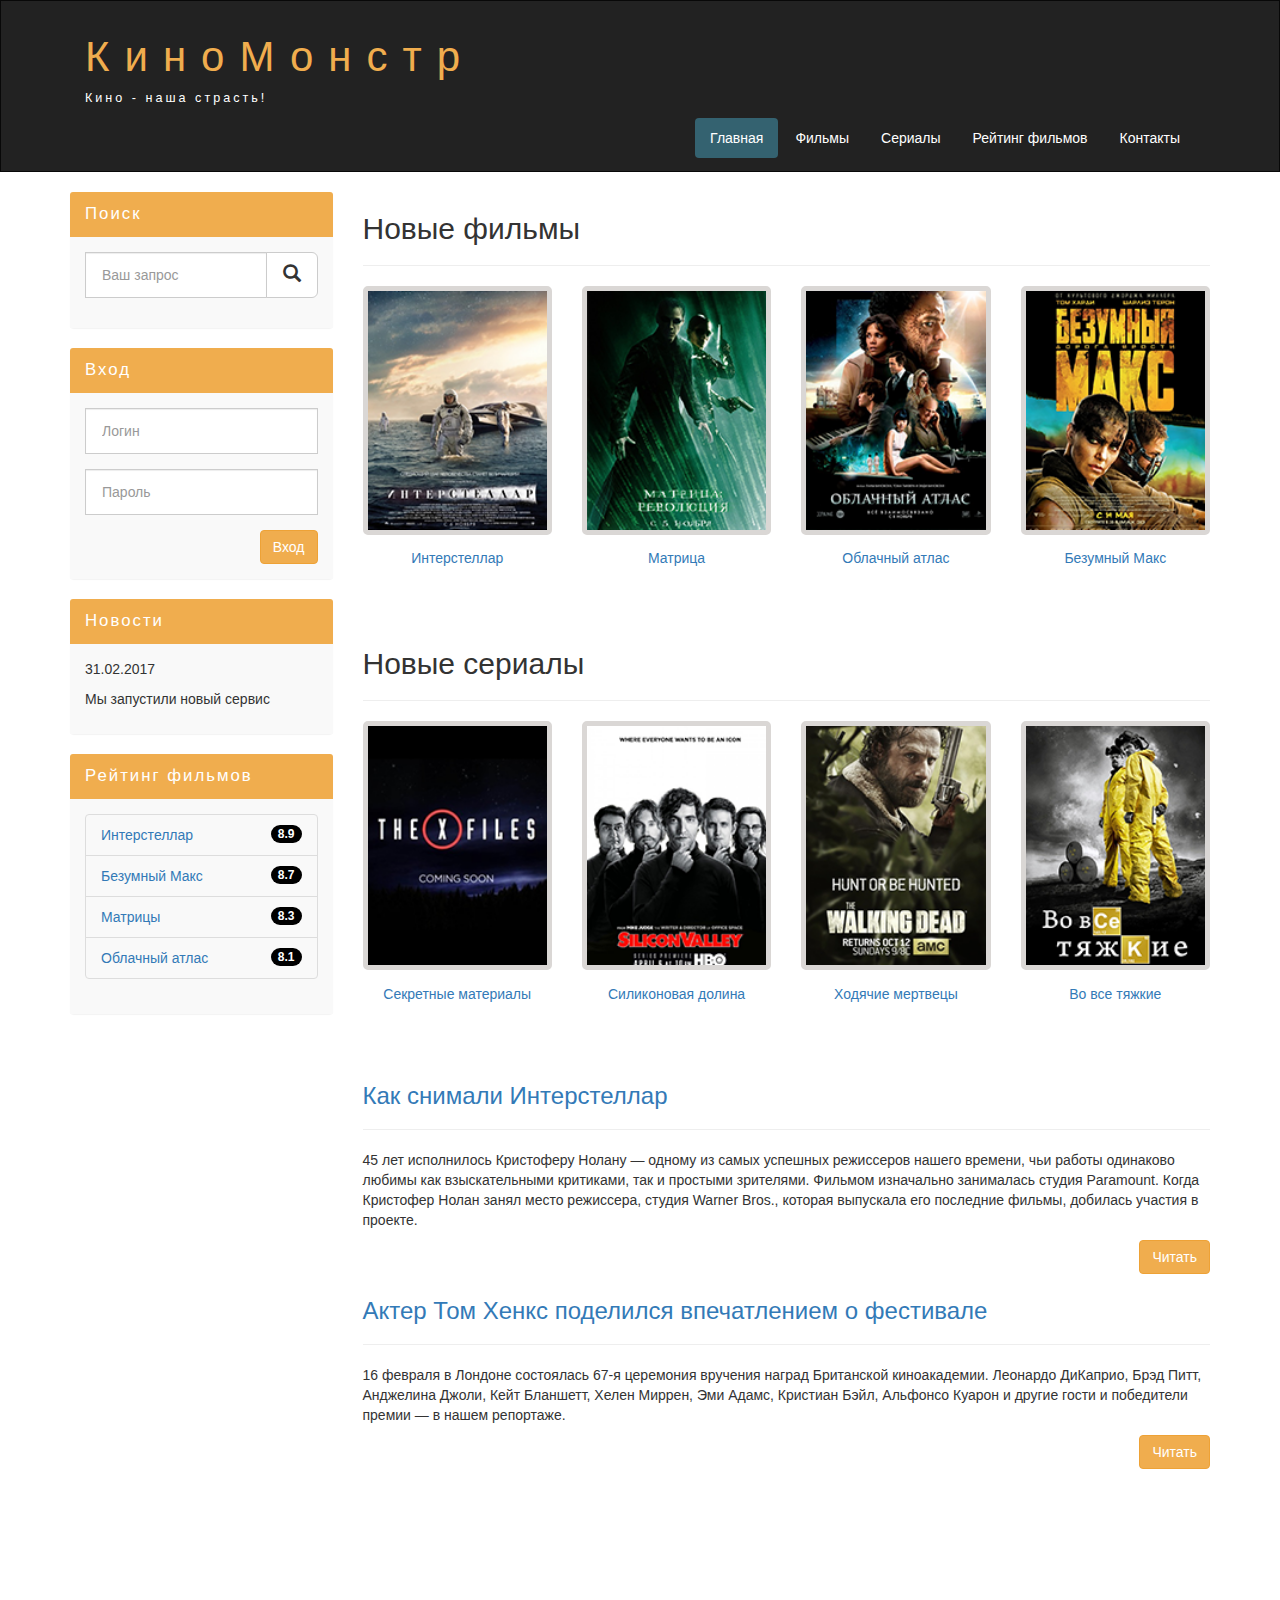
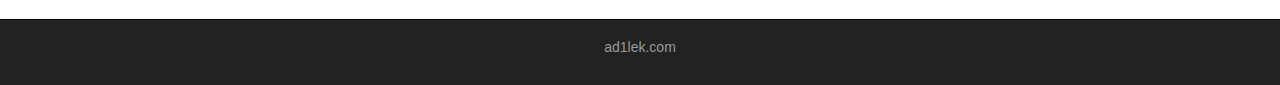
<file: Index.html>
<!DOCTYPE html>
<html lang="ru">
  <head>
    <meta charset="utf-8">
    <meta http-equiv="X-UA-Compatible" content="IE=edge">
    <meta name="viewport" content="width=device-width, initial-scale=1">
    <!-- The above 3 meta tags *must* come first in the head; any other head content must come *after* these tags -->
    <title>КиноМонстр - портал о кино</title>

    <!-- Bootstrap -->
    <link href="assets/css/bootstrap.min.css" rel="stylesheet">
     
    <!-- Main Style -->
    <link href="assets/css/style.css" rel="stylesheet">

    <!-- HTML5 shim and Respond.js for IE8 support of HTML5 elements and media queries -->
    <!-- WARNING: Respond.js doesn't work if you view the page via file:// -->
    <!--[if lt IE 9]>
      <script src="https://oss.maxcdn.com/html5shiv/3.7.3/html5shiv.min.js"></script>
      <script src="https://oss.maxcdn.com/respond/1.4.2/respond.min.js"></script>
    <![endif]-->
  </head>
  <body>
    <div class="container-fluid">
      <div class="row">
        
        <nav role="navigation" class="navbar navbar-inverse">
          <div class="container">

            <div class="navbar-header header">

              <div class="container">

                <div class="row">

                  <div class="col-lg-12">
                    <h1><a href="#">КиноМонстр</a></h1>
                    <p>Кино - наша страсть!</p>
                  </div>

                </div>

              </div>

              <button type="button" data-target="#navbarCollapse" data-toggle="collapse" class="navbar-toggle">
                <span class="sr-only">Toggle navigation</span>
                <span class="icon-bar"></span>
                <span class="icon-bar"></span>
                <span class="icon-bar"></span>
              </button>

            </div>

            <div id="navbarCollapse" class="collapse navbar-collapse navbar-right">
               <ul class="nav nav-pills">
                 <li class="active"> <a href="Index.html">Главная</a> </li>
                 <li> <a href="films.html">Фильмы</a> </li>
                 <li> <a href="#">Сериалы</a> </li>
                 <li> <a href="rating.html">Рейтинг фильмов</a> </li>
                 <li> <a href="contacts.html">Контакты</a> </li>
               </ul>

            </div>

          </div>
          
        </nav>

      </div>
    </div>


    <div class="wrapper">
      <div class="container">
        <div class="row">
          
          <div class="col-lg-9 col-lg-push-3">
            <form role="search" class="visible-xs">
               <div class="form-group">
                  <div class="input-group">
                     <input type="search" class="form-control input-lg" placeholder="Ваш запрос">
                    <div class="input-group-btn">
                      <button class="btn btn-default btn-lg" type="submit"><i class="glyphicon glyphicon-search"></i></button>
                    </div>
                        
                   </div>
                </div>
            </form>

            <h2>Новые фильмы</h2>
            <hr>
            <div class="row">

              <div class="films_block col-lg-3 col-md-3 col-sm-3 col-xs-6">
                <img src="assets/img/inter.png" alt="Интерстеллар">
                <div class="film_label"><a href="show.html">Интерстеллар</a></div>
              </div>

              <div class="films_block col-lg-3 col-md-3 col-sm-3 col-xs-6">
                <img src="assets/img/matrix.png" alt="Матрица">
                <div class="film_label"><a href="#">Матрица</a></div>
              </div>

              <div class="films_block col-lg-3 col-md-3 col-sm-3 col-xs-6">
                <img src="assets/img/cloud.png" alt="Облачный атлас">
                <div class="film_label"><a href="#">Облачный атлас</a></div>
              </div>

              <div class="films_block col-lg-3 col-md-3 col-sm-3 col-xs-6">
                <img src="assets/img/max.png" alt="Безумный Макс">
                <div class="film_label"><a href="#">Безумный Макс</a></div>
              </div>

            </div>

            <div class="margin-8"></div>

            <h2>Новые сериалы</h2>
            <hr>
            <div class="row">

              <div class="films_block col-lg-3 col-md-3 col-sm-3 col-xs-6">
                <img src="assets/img/xfiles.png" alt="Секретные материалы">
                <div class="film_label"><a href="#">Секретные материалы</a></div>
              </div>

              <div class="films_block col-lg-3 col-md-3 col-sm-3 col-xs-6">
                <img src="assets/img/silicon.png" alt="Силиконовая долина">
                <div class="film_label"><a href="#">Силиконовая долина</a></div>
              </div>

              <div class="films_block col-lg-3 col-md-3 col-sm-3 col-xs-6">
                <img src="assets/img/dead.png" alt="Ходячие мертвецы">
                <div class="film_label"><a href="#">Ходячие мертвецы</a></div>
              </div>

              <div class="films_block col-lg-3 col-md-3 col-sm-3 col-xs-6">
                <img src="assets/img/breakingbad.png" alt="Во все тяжкие">
                <div class="film_label"><a href="#">Во все тяжкие</a></div>
              </div>

            </div>

            <div class="margin-8"></div>

            <h3><a href="#">Как снимали Интерстеллар</a></h3>
            <hr>
            <p>45 лет исполнилось Кристоферу Нолану — одному из самых успешных режиссеров нашего времени, чьи работы одинаково любимы как взыскательными критиками, так и простыми зрителями. Фильмом изначально занималась студия Paramount. Когда Кристофер Нолан занял место режиссера, студия Warner Bros., которая выпускала его последние фильмы, добилась участия в проекте.</p>

            <a href="#" class="btn btn-warning pull-right">Читать</a>

            <div class="margin-8"></div>

            <h3><a href="#">Актер Том Хенкс поделился впечатлением о фестивале</a></h3>
            <hr>
            <p>16 февраля в Лондоне состоялась 67-я церемония вручения наград Британской киноакадемии. Леонардо ДиКаприо, Брэд Питт, Анджелина Джоли, Кейт Бланшетт, Хелен Миррен, Эми Адамс, Кристиан Бэйл, Альфонсо Куарон и другие гости и победители премии — в нашем репортаже.</p>

            <a href="#" class="btn btn-warning pull-right">Читать</a>

            <div class="margin-8 clear"></div>

          </div>

          <div class="col-lg-3 col-lg-pull-9">
              
              <div class="panel panel-info hidden-xs">
                <div class="panel-heading"><div class="sidebar-header">Поиск</div></div>

                <div class="panel-body">
                  <form role="search">
                    <div class="form-group">
                      <div class="input-group">
                        <input type="search" class="form-control input-lg" placeholder="Ваш запрос">
                        <div class="input-group-btn">
                          <button class="btn btn-default btn-lg" type="submit"><i class="glyphicon glyphicon-search"></i></button>
                        </div>
                        
                      </div>
                    </div>
                  </form>
                </div>
              </div>

              <div class="panel panel-info">
                <div class="panel-heading"><div class="sidebar-header">Вход</div></div>

                <div class="panel-body">
                  <form role="form">

                    <div class="form-group">
                      <input type="text" class="form-control input-lg" placeholder="Логин">
                    </div>

                    <div class="form-group">
                      <input type="password" class="form-control input-lg" placeholder="Пароль">
                    </div>
                  </form>

                  <button type="submit" class="btn btn-warning pull-right">Вход</button>

                </div>
              </div>

              <div class="panel panel-info">
                <div class="panel-heading"><div class="sidebar-header">Новости</div></div>

                <div class="panel-body">
                  <p>31.02.2017</p>
                  <p>Мы запустили новый сервис</p>
                </div>

              </div>

              <div class="panel panel-info">
                <div class="panel-heading"><div class="sidebar-header">Рейтинг фильмов</div></div>

                <div class="panel-body">
                  
                  <ul class="list-group">
                    <li class="list-group-item list-group-item-warning"><span class="badge">8.9</span><a href="show.html">Интерстеллар</a></li>
                    <li class="list-group-item list-group-item-warning"><span class="badge">8.7</span><a href="#">Безумный Макс</a></li>
                    <li class="list-group-item list-group-item-warning"><span class="badge">8.3</span><a href="#">Матрицы</a></li>
                    <li class="list-group-item list-group-item-warning"><span class="badge">8.1</span><a href="#">Облачный атлас</a></li>
                  </ul>

                </div>
              </div>

          </div>

        </div>
      </div>

      <div class="clear"></div>

    </div>

    <footer>

      <div class="container">
        <p class="text-center"><a href="#">ad1lek.com</a></p>
      </div>

    </footer>
    
    <!-- jQuery (necessary for Bootstrap's JavaScript plugins) -->
    <script src="https://ajax.googleapis.com/ajax/libs/jquery/1.12.4/jquery.min.js"></script>
    <!-- Include all compiled plugins (below), or include individual files as needed -->
    <script src="assets/js/bootstrap.min.js"></script>
  </body>
</html>
</file>
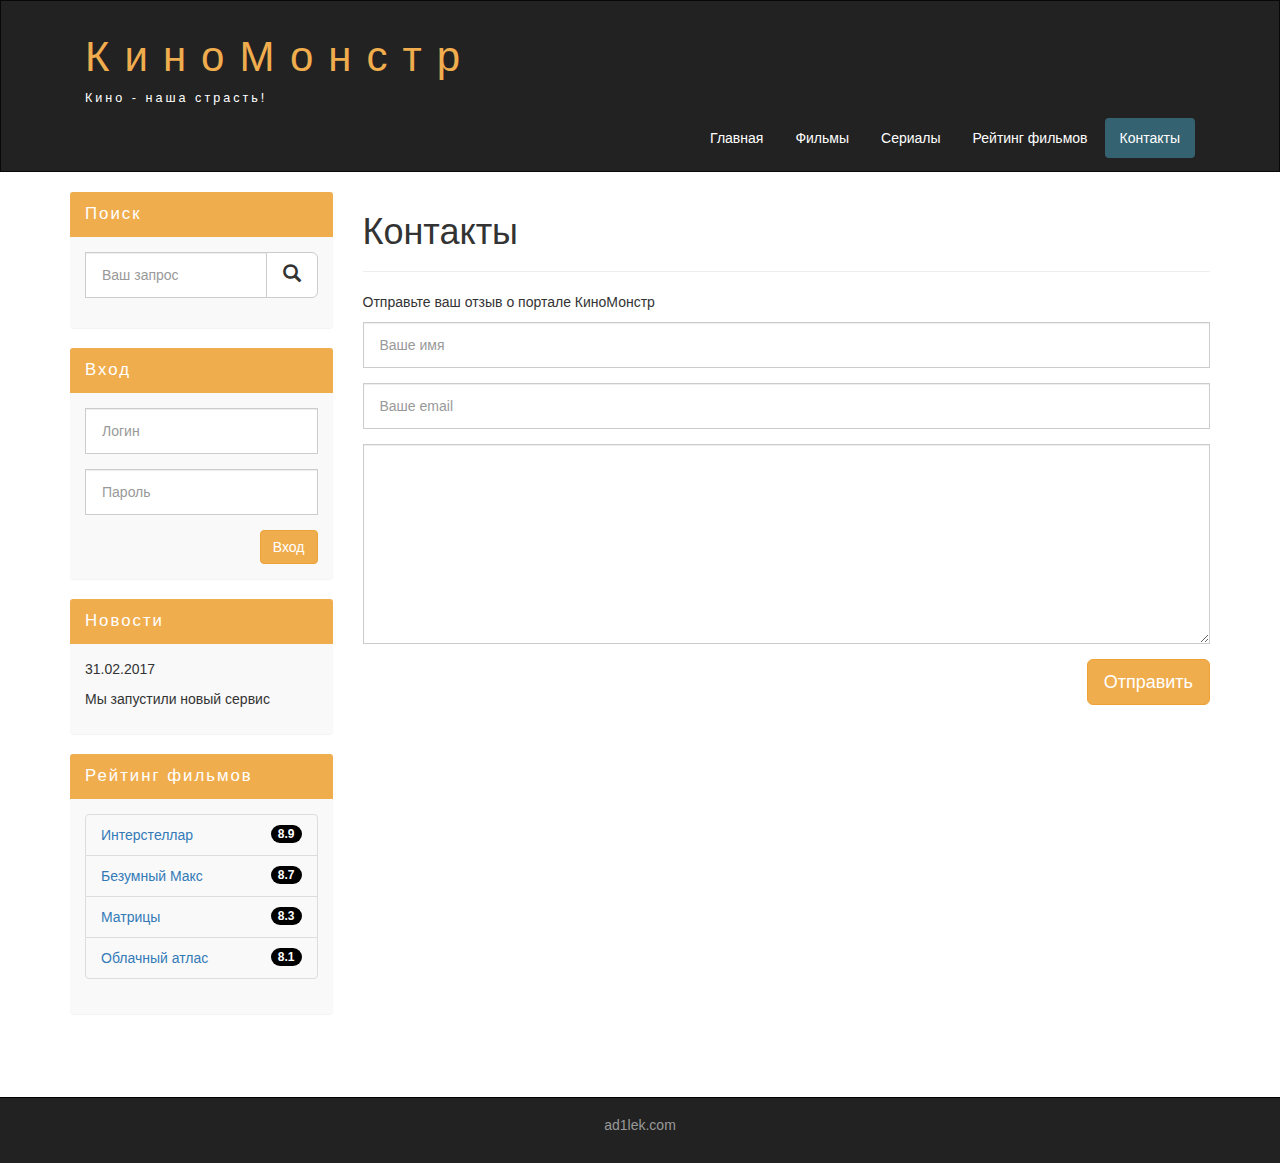
<file: contacts.html>
<!DOCTYPE html>
<html lang="ru">
  <head>
    <meta charset="utf-8">
    <meta http-equiv="X-UA-Compatible" content="IE=edge">
    <meta name="viewport" content="width=device-width, initial-scale=1">
    <!-- The above 3 meta tags *must* come first in the head; any other head content must come *after* these tags -->
    <title>Контакты</title>

    <!-- Bootstrap -->
    <link href="assets/css/bootstrap.min.css" rel="stylesheet">
     
    <!-- Main Style -->
    <link href="assets/css/style.css" rel="stylesheet">

    <!-- HTML5 shim and Respond.js for IE8 support of HTML5 elements and media queries -->
    <!-- WARNING: Respond.js doesn't work if you view the page via file:// -->
    <!--[if lt IE 9]>
      <script src="https://oss.maxcdn.com/html5shiv/3.7.3/html5shiv.min.js"></script>
      <script src="https://oss.maxcdn.com/respond/1.4.2/respond.min.js"></script>
    <![endif]-->
  </head>
  <body>
    <div class="container-fluid">
      <div class="row">
        
        <nav role="navigation" class="navbar navbar-inverse">
          <div class="container">

            <div class="navbar-header header">

              <div class="container">

                <div class="row">

                  <div class="col-lg-12">
                    <h1><a href="#">КиноМонстр</a></h1>
                    <p>Кино - наша страсть!</p>
                  </div>

                </div>

              </div>

              <button type="button" data-target="#navbarCollapse" data-toggle="collapse" class="navbar-toggle">
                <span class="sr-only">Toggle navigation</span>
                <span class="icon-bar"></span>
                <span class="icon-bar"></span>
                <span class="icon-bar"></span>
              </button>

            </div>

            <div id="navbarCollapse" class="collapse navbar-collapse navbar-right">
               <ul class="nav nav-pills">
                 <li> <a href="Index.html">Главная</a> </li>
                 <li> <a href="films.html">Фильмы</a> </li>
                 <li> <a href="#">Сериалы</a> </li>
                 <li> <a href="rating.html">Рейтинг фильмов</a> </li>
                 <li class="active"> <a href="contacts.html">Контакты</a> </li>
               </ul>

            </div>

          </div>
          
        </nav>

      </div>
    </div>


    <div class="wrapper">
      <div class="container">
        <div class="row">
          
          <div class="col-lg-9 col-lg-push-3">
            <form role="search" class="visible-xs">
               <div class="form-group">
                  <div class="input-group">
                     <input type="search" class="form-control input-lg" placeholder="Ваш запрос">
                    <div class="input-group-btn">
                      <button class="btn btn-default btn-lg" type="submit"><i class="glyphicon glyphicon-search"></i></button>
                    </div>
                        
                   </div>
                </div>
            </form>

            <h1>Контакты</h1>   
            <hr>
            <p>Отправьте ваш отзыв о портале КиноМонстр</p>

            <div class="form-group">
              <input type="text" placeholder="Ваше имя" class="form-control input-lg">
            </div>

            <div class="form-group">
              <input type="email" placeholder="Ваше email" class="form-control input-lg">
            </div>

            <div class="form-group">
              <textarea class="form-control"></textarea>
            </div>

            <button class="btn btn-lg btn-warning pull-right">Отправить</button>
            
           </div>

          <div class="col-lg-3 col-lg-pull-9">
              
              <div class="panel panel-info hidden-xs">
                <div class="panel-heading"><div class="sidebar-header">Поиск</div></div>

                <div class="panel-body">
                  <form role="search">
                    <div class="form-group">
                      <div class="input-group">
                        <input type="search" class="form-control input-lg" placeholder="Ваш запрос">
                        <div class="input-group-btn">
                          <button class="btn btn-default btn-lg" type="submit"><i class="glyphicon glyphicon-search"></i></button>
                        </div>
                       </div>
                    </div>
                  </form>
                </div>
              </div>

              <div class="panel panel-info">
                <div class="panel-heading"><div class="sidebar-header">Вход</div></div>

                <div class="panel-body">
                  <form role="form">

                    <div class="form-group">
                      <input type="text" class="form-control input-lg" placeholder="Логин">
                    </div>

                    <div class="form-group">
                      <input type="password" class="form-control input-lg" placeholder="Пароль">
                    </div>
                  </form>

                  <button type="submit" class="btn btn-warning pull-right">Вход</button>

                </div>
              </div>

              <div class="panel panel-info">
                <div class="panel-heading"><div class="sidebar-header">Новости</div></div>

                <div class="panel-body">
                  <p>31.02.2017</p>
                  <p>Мы запустили новый сервис</p>
                </div>

              </div>

              <div class="panel panel-info">
                <div class="panel-heading"><div class="sidebar-header">Рейтинг фильмов</div></div>

                <div class="panel-body">
                  
                  <ul class="list-group">
                    <li class="list-group-item list-group-item-warning"><span class="badge">8.9</span><a href="show.html">Интерстеллар</a></li>
                    <li class="list-group-item list-group-item-warning"><span class="badge">8.7</span><a href="#">Безумный Макс</a></li>
                    <li class="list-group-item list-group-item-warning"><span class="badge">8.3</span><a href="#">Матрицы</a></li>
                    <li class="list-group-item list-group-item-warning"><span class="badge">8.1</span><a href="#">Облачный атлас</a></li>
                  </ul>

                </div>
              </div>

          </div>

        </div>
      </div>

      <div class="clear"></div>

    </div>

    <footer>

      <div class="container">
        <p class="text-center"><a href="#">ad1lek.com</a></p>
      </div>

    </footer>
    
    <!-- jQuery (necessary for Bootstrap's JavaScript plugins) -->
    <script src="https://ajax.googleapis.com/ajax/libs/jquery/1.12.4/jquery.min.js"></script>
    <!-- Include all compiled plugins (below), or include individual files as needed -->
    <script src="assets/js/bootstrap.min.js"></script>
  </body>
</html>
</file>
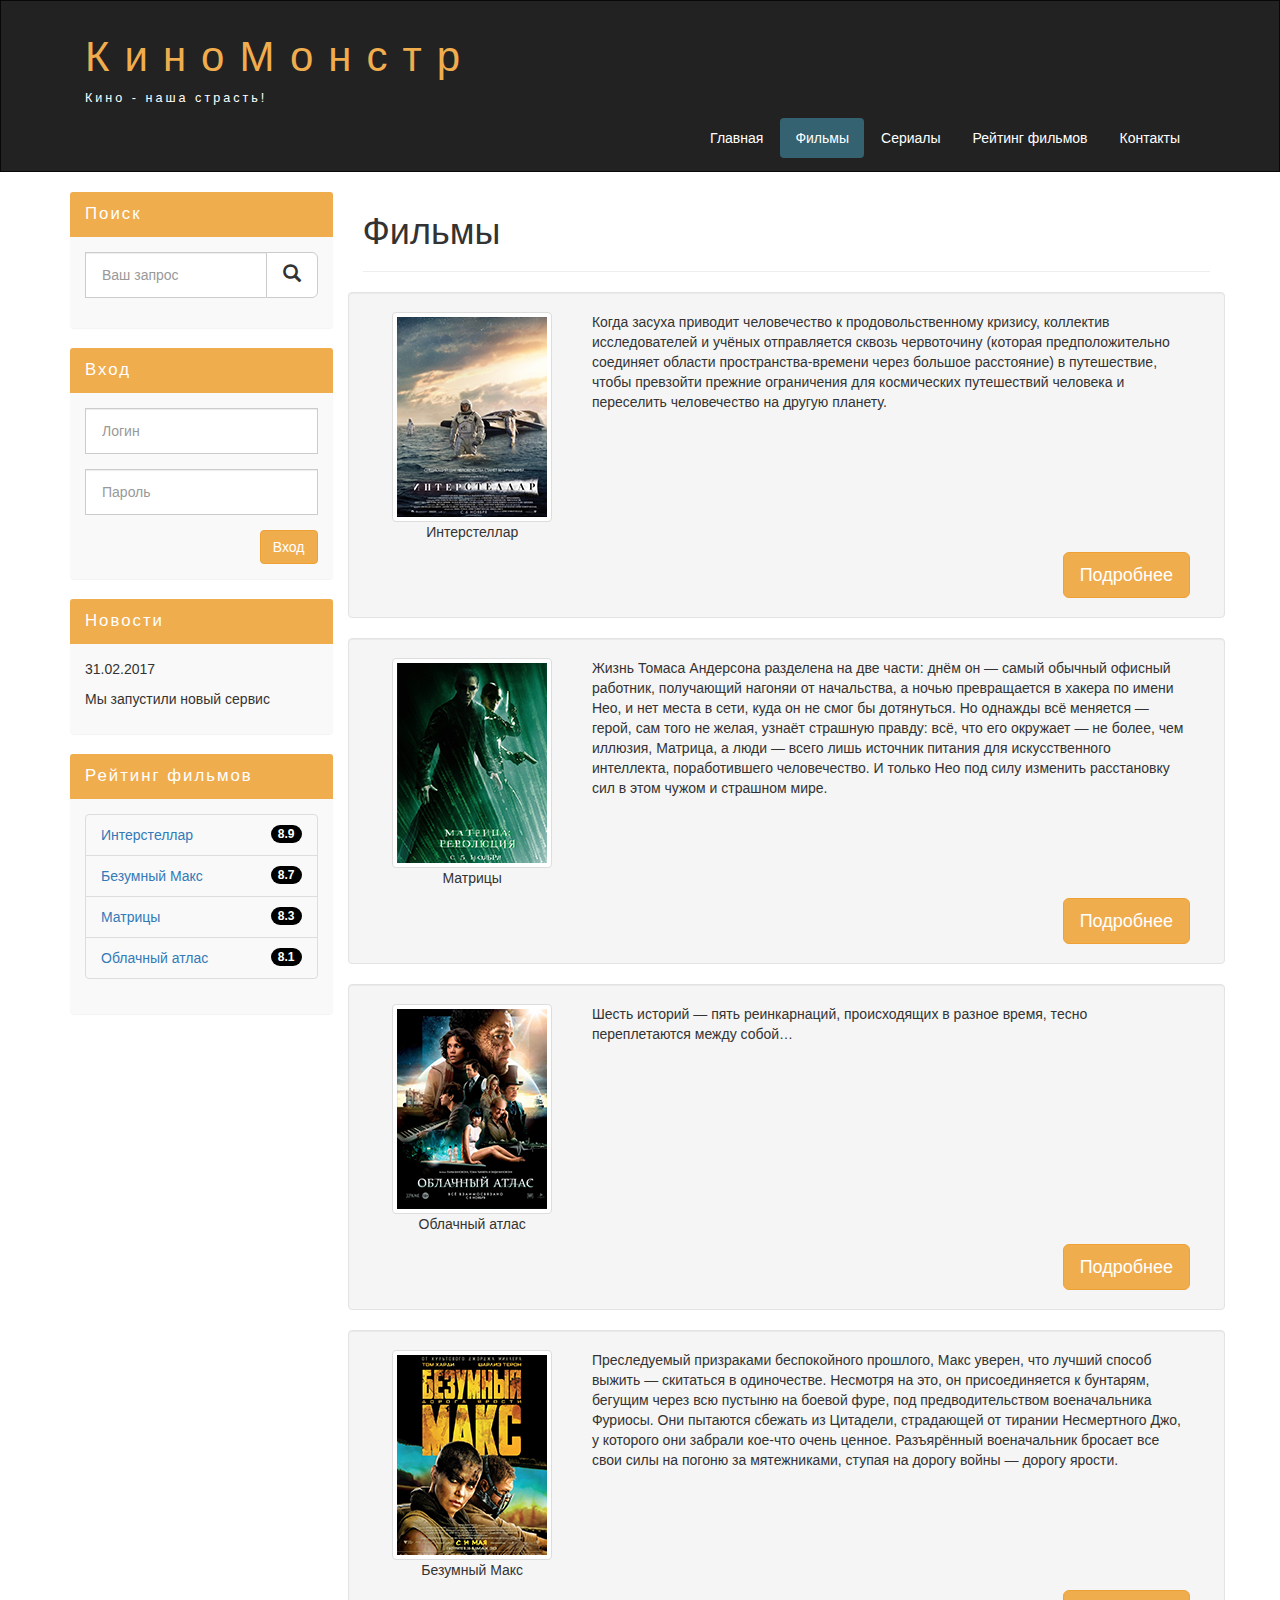
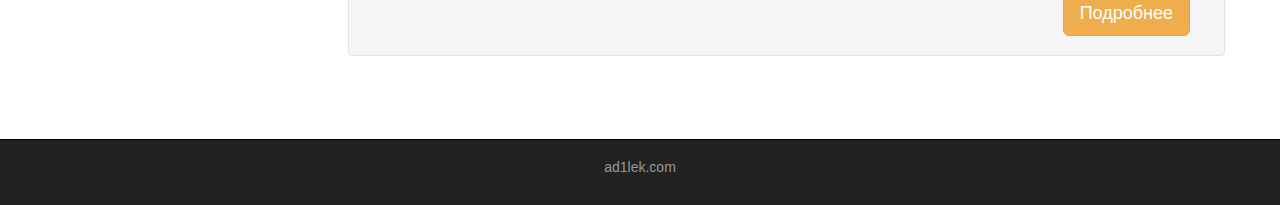
<file: films.html>
<!DOCTYPE html>
<html lang="ru">
  <head>
    <meta charset="utf-8">
    <meta http-equiv="X-UA-Compatible" content="IE=edge">
    <meta name="viewport" content="width=device-width, initial-scale=1">
    <!-- The above 3 meta tags *must* come first in the head; any other head content must come *after* these tags -->
    <title>Фильмы</title>

    <!-- Bootstrap -->
    <link href="assets/css/bootstrap.min.css" rel="stylesheet">
     
    <!-- Main Style -->
    <link href="assets/css/style.css" rel="stylesheet">

    <!-- HTML5 shim and Respond.js for IE8 support of HTML5 elements and media queries -->
    <!-- WARNING: Respond.js doesn't work if you view the page via file:// -->
    <!--[if lt IE 9]>
      <script src="https://oss.maxcdn.com/html5shiv/3.7.3/html5shiv.min.js"></script>
      <script src="https://oss.maxcdn.com/respond/1.4.2/respond.min.js"></script>
    <![endif]-->
  </head>
  <body>
    <div class="container-fluid">
      <div class="row">
        
        <nav role="navigation" class="navbar navbar-inverse">
          <div class="container">

            <div class="navbar-header header">

              <div class="container">

                <div class="row">

                  <div class="col-lg-12">
                    <h1><a href="#">КиноМонстр</a></h1>
                    <p>Кино - наша страсть!</p>
                  </div>

                </div>

              </div>

              <button type="button" data-target="#navbarCollapse" data-toggle="collapse" class="navbar-toggle">
                <span class="sr-only">Toggle navigation</span>
                <span class="icon-bar"></span>
                <span class="icon-bar"></span>
                <span class="icon-bar"></span>
              </button>

            </div>

            <div id="navbarCollapse" class="collapse navbar-collapse navbar-right">
               <ul class="nav nav-pills">
                 <li> <a href="Index.html">Главная</a> </li>
                 <li class="active"> <a href="films.html">Фильмы</a> </li>
                 <li> <a href="#">Сериалы</a> </li>
                 <li> <a href="rating.html">Рейтинг фильмов</a> </li>
                 <li> <a href="contacts.html">Контакты</a> </li>
               </ul>

            </div>

          </div>
          
        </nav>

      </div>
    </div>


    <div class="wrapper">
      <div class="container">
        <div class="row">
          
          <div class="col-lg-9 col-lg-push-3">
            <form role="search" class="visible-xs">
               <div class="form-group">
                  <div class="input-group">
                     <input type="search" class="form-control input-lg" placeholder="Ваш запрос">
                    <div class="input-group-btn">
                      <button class="btn btn-default btn-lg" type="submit"><i class="glyphicon glyphicon-search"></i></button>
                    </div>
                        
                   </div>
                </div>
            </form>

            <h1>Фильмы</h1>
            <hr>
            
            <div class="row">
              <div class="well clearfix">

                <div class="col-lg-3 col-md-2 text-center">
                  <img class="img-thumbnail"src="assets/img/inter.png " alt="Интерстеллар">
                  <p>Интерстеллар</p>
                </div>

                <div class="col-lg-9 col-md-10">
                  <p>Когда засуха приводит человечество к продовольственному кризису, коллектив исследователей и учёных отправляется сквозь червоточину (которая предположительно соединяет области пространства-времени через большое расстояние) в путешествие, чтобы превзойти прежние ограничения для космических путешествий человека и переселить человечество на другую планету.</p>
                </div>

                <div class="col-lg-12">
                  <a href="show.html" class="btn btn-warning btn-lg pull-right">Подробнее</a>
                </div>

              </div>
            </div>

            <div class="row">
              <div class="well clearfix">

                <div class="col-lg-3 col-md-2 text-center">
                  <img class="img-thumbnail"src="assets/img/matrix.png " alt="Матрица">
                  <p>Матрицы</p>
                </div>

                <div class="col-lg-9 col-md-10">
                  <p>Жизнь Томаса Андерсона разделена на две части: днём он — самый обычный офисный работник, получающий нагоняи от начальства, а ночью превращается в хакера по имени Нео, и нет места в сети, куда он не смог бы дотянуться. Но однажды всё меняется — герой, сам того не желая, узнаёт страшную правду: всё, что его окружает — не более, чем иллюзия, Матрица, а люди — всего лишь источник питания для искусственного интеллекта, поработившего человечество. И только Нео под силу изменить расстановку сил в этом чужом и страшном мире.</p>
                </div>

                <div class="col-lg-12">
                  <a href="#" class="btn btn-warning btn-lg pull-right">Подробнее</a>
                </div>

              </div>
            </div>

            <div class="row">
              <div class="well clearfix">

                <div class="col-lg-3 col-md-2 text-center">
                  <img class="img-thumbnail"src="assets/img/cloud.png " alt="Облачный атлас">
                  <p>Облачный атлас</p>
                </div>

                <div class="col-lg-9 col-md-10">
                  <p>Шесть историй — пять реинкарнаций, происходящих в разное время, тесно переплетаются между собой…</p>
                </div>

                <div class="col-lg-12">
                  <a href="#" class="btn btn-warning btn-lg pull-right">Подробнее</a>
                </div>

              </div>
            </div>

            <div class="row">
              <div class="well clearfix">

                <div class="col-lg-3 col-md-2 text-center">
                  <img class="img-thumbnail"src="assets/img/max.png " alt="Безумный Макс">
                  <p>Безумный Макс</p>
                </div>

                <div class="col-lg-9 col-md-10">
                  <p>Преследуемый призраками беспокойного прошлого, Макс уверен, что лучший способ выжить — скитаться в одиночестве. Несмотря на это, он присоединяется к бунтарям, бегущим через всю пустыню на боевой фуре, под предводительством военачальника Фуриосы. Они пытаются сбежать из Цитадели, страдающей от тирании Несмертного Джо, у которого они забрали кое-что очень ценное. Разъярённый военачальник бросает все свои силы на погоню за мятежниками, ступая на дорогу войны — дорогу ярости.</p>
                </div>

                <div class="col-lg-12">
                  <a href="#" class="btn btn-warning btn-lg pull-right">Подробнее</a>
                </div>

              </div>
            </div>

          </div>

          <div class="col-lg-3 col-lg-pull-9">
              
              <div class="panel panel-info hidden-xs">
                <div class="panel-heading"><div class="sidebar-header">Поиск</div></div>

                <div class="panel-body">
                  <form role="search">
                    <div class="form-group">
                      <div class="input-group">
                        <input type="search" class="form-control input-lg" placeholder="Ваш запрос">
                        <div class="input-group-btn">
                          <button class="btn btn-default btn-lg" type="submit"><i class="glyphicon glyphicon-search"></i></button>
                        </div>
                        
                      </div>
                    </div>
                  </form>
                </div>
              </div>

              <div class="panel panel-info">
                <div class="panel-heading"><div class="sidebar-header">Вход</div></div>

                <div class="panel-body">
                  <form role="form">

                    <div class="form-group">
                      <input type="text" class="form-control input-lg" placeholder="Логин">
                    </div>

                    <div class="form-group">
                      <input type="password" class="form-control input-lg" placeholder="Пароль">
                    </div>
                  </form>

                  <button type="submit" class="btn btn-warning pull-right">Вход</button>

                </div>
              </div>

              <div class="panel panel-info">
                <div class="panel-heading"><div class="sidebar-header">Новости</div></div>

                <div class="panel-body">
                  <p>31.02.2017</p>
                  <p>Мы запустили новый сервис</p>
                </div>

              </div>

              <div class="panel panel-info">
                <div class="panel-heading"><div class="sidebar-header">Рейтинг фильмов</div></div>

                <div class="panel-body">
                  
                  <ul class="list-group">
                    <li class="list-group-item list-group-item-warning"><span class="badge">8.9</span><a href="show.html">Интерстеллар</a></li>
                    <li class="list-group-item list-group-item-warning"><span class="badge">8.7</span><a href="#">Безумный Макс</a></li>
                    <li class="list-group-item list-group-item-warning"><span class="badge">8.3</span><a href="#">Матрицы</a></li>
                    <li class="list-group-item list-group-item-warning"><span class="badge">8.1</span><a href="#">Облачный атлас</a></li>
                  </ul>

                </div>
              </div>

          </div>

        </div>
      </div>

      <div class="clear"></div>

    </div>

    <footer>

      <div class="container">
        <p class="text-center"><a href="#">ad1lek.com</a></p>
      </div>

    </footer>
    
    <!-- jQuery (necessary for Bootstrap's JavaScript plugins) -->
    <script src="https://ajax.googleapis.com/ajax/libs/jquery/1.12.4/jquery.min.js"></script>
    <!-- Include all compiled plugins (below), or include individual files as needed -->
    <script src="assets/js/bootstrap.min.js"></script>
  </body>
</html>
</file>
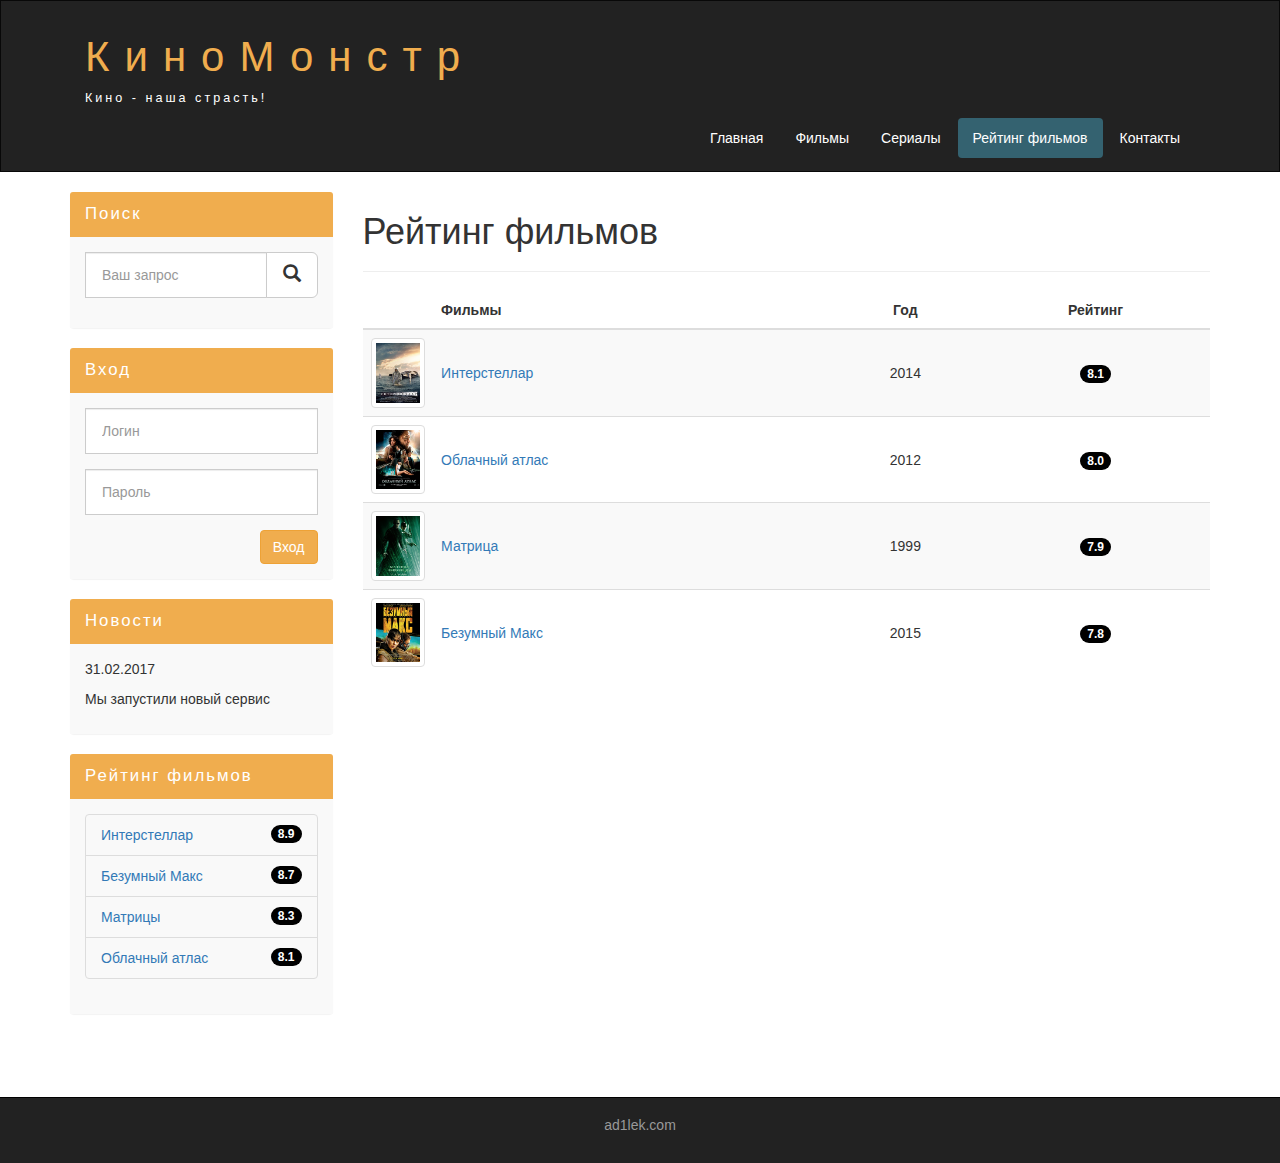
<file: rating.html>
<!DOCTYPE html>
<html lang="ru">
  <head>
    <meta charset="utf-8">
    <meta http-equiv="X-UA-Compatible" content="IE=edge">
    <meta name="viewport" content="width=device-width, initial-scale=1">
    <!-- The above 3 meta tags *must* come first in the head; any other head content must come *after* these tags -->
    <title>Рейтинг фильмов</title>

    <!-- Bootstrap -->
    <link href="assets/css/bootstrap.min.css" rel="stylesheet">
     
    <!-- Main Style -->
    <link href="assets/css/style.css" rel="stylesheet">

    <!-- HTML5 shim and Respond.js for IE8 support of HTML5 elements and media queries -->
    <!-- WARNING: Respond.js doesn't work if you view the page via file:// -->
    <!--[if lt IE 9]>
      <script src="https://oss.maxcdn.com/html5shiv/3.7.3/html5shiv.min.js"></script>
      <script src="https://oss.maxcdn.com/respond/1.4.2/respond.min.js"></script>
    <![endif]-->
  </head>
  <body>
    <div class="container-fluid">
      <div class="row">
        
        <nav role="navigation" class="navbar navbar-inverse">
          <div class="container">

            <div class="navbar-header header">

              <div class="container">

                <div class="row">

                  <div class="col-lg-12">
                    <h1><a href="#">КиноМонстр</a></h1>
                    <p>Кино - наша страсть!</p>
                  </div>

                </div>

              </div>

              <button type="button" data-target="#navbarCollapse" data-toggle="collapse" class="navbar-toggle">
                <span class="sr-only">Toggle navigation</span>
                <span class="icon-bar"></span>
                <span class="icon-bar"></span>
                <span class="icon-bar"></span>
              </button>

            </div>

            <div id="navbarCollapse" class="collapse navbar-collapse navbar-right">
               <ul class="nav nav-pills">
                 <li> <a href="Index.html">Главная</a> </li>
                 <li> <a href="films.html">Фильмы</a> </li>
                 <li> <a href="#">Сериалы</a> </li>
                 <li class="active"> <a href="rating.html">Рейтинг фильмов</a> </li>
                 <li> <a href="contacts.html">Контакты</a> </li>
               </ul>

            </div>

          </div>
          
        </nav>

      </div>
    </div>


    <div class="wrapper">
      <div class="container">
        <div class="row">
          
          <div class="col-lg-9 col-lg-push-3">
            <form role="search" class="visible-xs">
               <div class="form-group">
                  <div class="input-group">
                     <input type="search" class="form-control input-lg" placeholder="Ваш запрос">
                    <div class="input-group-btn">
                      <button class="btn btn-default btn-lg" type="submit"><i class="glyphicon glyphicon-search"></i></button>
                    </div>
                        
                   </div>
                </div>
            </form>

            <h1>Рейтинг фильмов</h1>
            <hr>
            
            <table class="table table-striped">

              <thead>
                <tr>
                  <th></th>
                  <th>Фильмы</th>
                  <th class="text-center">Год</th>
                  <th class="text-center">Рейтинг</th>
                </tr>
              </thead>

              <tbody>

                <tr>
                  <td class="col-lg-1 col-md-1 col-xs-2">
                    <img class="img-responsive img-thumbnail" src="assets/img/inter.png" alt="Интерстеллар">
                  </td>
                  <td class="vert-align">
                    <a href="show.html">Интерстеллар</a>
                  </td>
                  <td class="text-center vert-align">2014</td>
                  <td class="text-center vert-align"><span class="badge">8.1</span></td> 
                </tr>

                <tr>
                  <td class="col-lg-1 col-md-1 col-xs-2">
                    <img class="img-responsive img-thumbnail" src="assets/img/cloud.png" alt="Облачный атлас">
                  </td>
                  <td class="vert-align">
                    <a href="#">Облачный атлас</a>
                  </td>
                  <td class="text-center vert-align">2012</td>
                  <td class="text-center vert-align"><span class="badge">8.0</span></td> 
                </tr>

                <tr>
                  <td class="col-lg-1 col-md-1 col-xs-2">
                    <img class="img-responsive img-thumbnail" src="assets/img/matrix.png" alt="Матрица">
                  </td>
                  <td class="vert-align">
                    <a href="#">Матрица</a>
                  </td>
                  <td class="text-center vert-align">1999</td>
                  <td class="text-center vert-align"><span class="badge">7.9</span></td> 
                </tr>

                <tr>
                  <td class="col-lg-1 col-md-1 col-xs-2">
                    <img class="img-responsive img-thumbnail" src="assets/img/max.png" alt="Безумный Макс">
                  </td>
                  <td class="vert-align">
                    <a href="#">Безумный Макс</a>
                  </td>
                  <td class="text-center vert-align">2015</td>
                  <td class="text-center vert-align"><span class="badge">7.8</span></td> 
                </tr>

              </tbody>

            </table>

  

          </div>

          <div class="col-lg-3 col-lg-pull-9">
              
              <div class="panel panel-info hidden-xs">
                <div class="panel-heading"><div class="sidebar-header">Поиск</div></div>

                <div class="panel-body">
                  <form role="search">
                    <div class="form-group">
                      <div class="input-group">
                        <input type="search" class="form-control input-lg" placeholder="Ваш запрос">
                        <div class="input-group-btn">
                          <button class="btn btn-default btn-lg" type="submit"><i class="glyphicon glyphicon-search"></i></button>
                        </div>
                        
                      </div>
                    </div>
                  </form>
                </div>
              </div>

              <div class="panel panel-info">
                <div class="panel-heading"><div class="sidebar-header">Вход</div></div>

                <div class="panel-body">
                  <form role="form">

                    <div class="form-group">
                      <input type="text" class="form-control input-lg" placeholder="Логин">
                    </div>

                    <div class="form-group">
                      <input type="password" class="form-control input-lg" placeholder="Пароль">
                    </div>
                  </form>

                  <button type="submit" class="btn btn-warning pull-right">Вход</button>

                </div>
              </div>

              <div class="panel panel-info">
                <div class="panel-heading"><div class="sidebar-header">Новости</div></div>

                <div class="panel-body">
                  <p>31.02.2017</p>
                  <p>Мы запустили новый сервис</p>
                </div>

              </div>

              <div class="panel panel-info">
                <div class="panel-heading"><div class="sidebar-header">Рейтинг фильмов</div></div>

                <div class="panel-body">
                  
                  <ul class="list-group">
                    <li class="list-group-item list-group-item-warning"><span class="badge">8.9</span><a href="show.html">Интерстеллар</a></li>
                    <li class="list-group-item list-group-item-warning"><span class="badge">8.7</span><a href="#">Безумный Макс</a></li>
                    <li class="list-group-item list-group-item-warning"><span class="badge">8.3</span><a href="#">Матрицы</a></li>
                    <li class="list-group-item list-group-item-warning"><span class="badge">8.1</span><a href="#">Облачный атлас</a></li>
                  </ul>

                </div>
              </div>

          </div>

        </div>
      </div>

      <div class="clear"></div>

    </div>

    <footer>

      <div class="container">
        <p class="text-center"><a href="#">ad1lek.com</a></p>
      </div>

    </footer>
    
    <!-- jQuery (necessary for Bootstrap's JavaScript plugins) -->
    <script src="https://ajax.googleapis.com/ajax/libs/jquery/1.12.4/jquery.min.js"></script>
    <!-- Include all compiled plugins (below), or include individual files as needed -->
    <script src="assets/js/bootstrap.min.js"></script>
  </body>
</html>
</file>
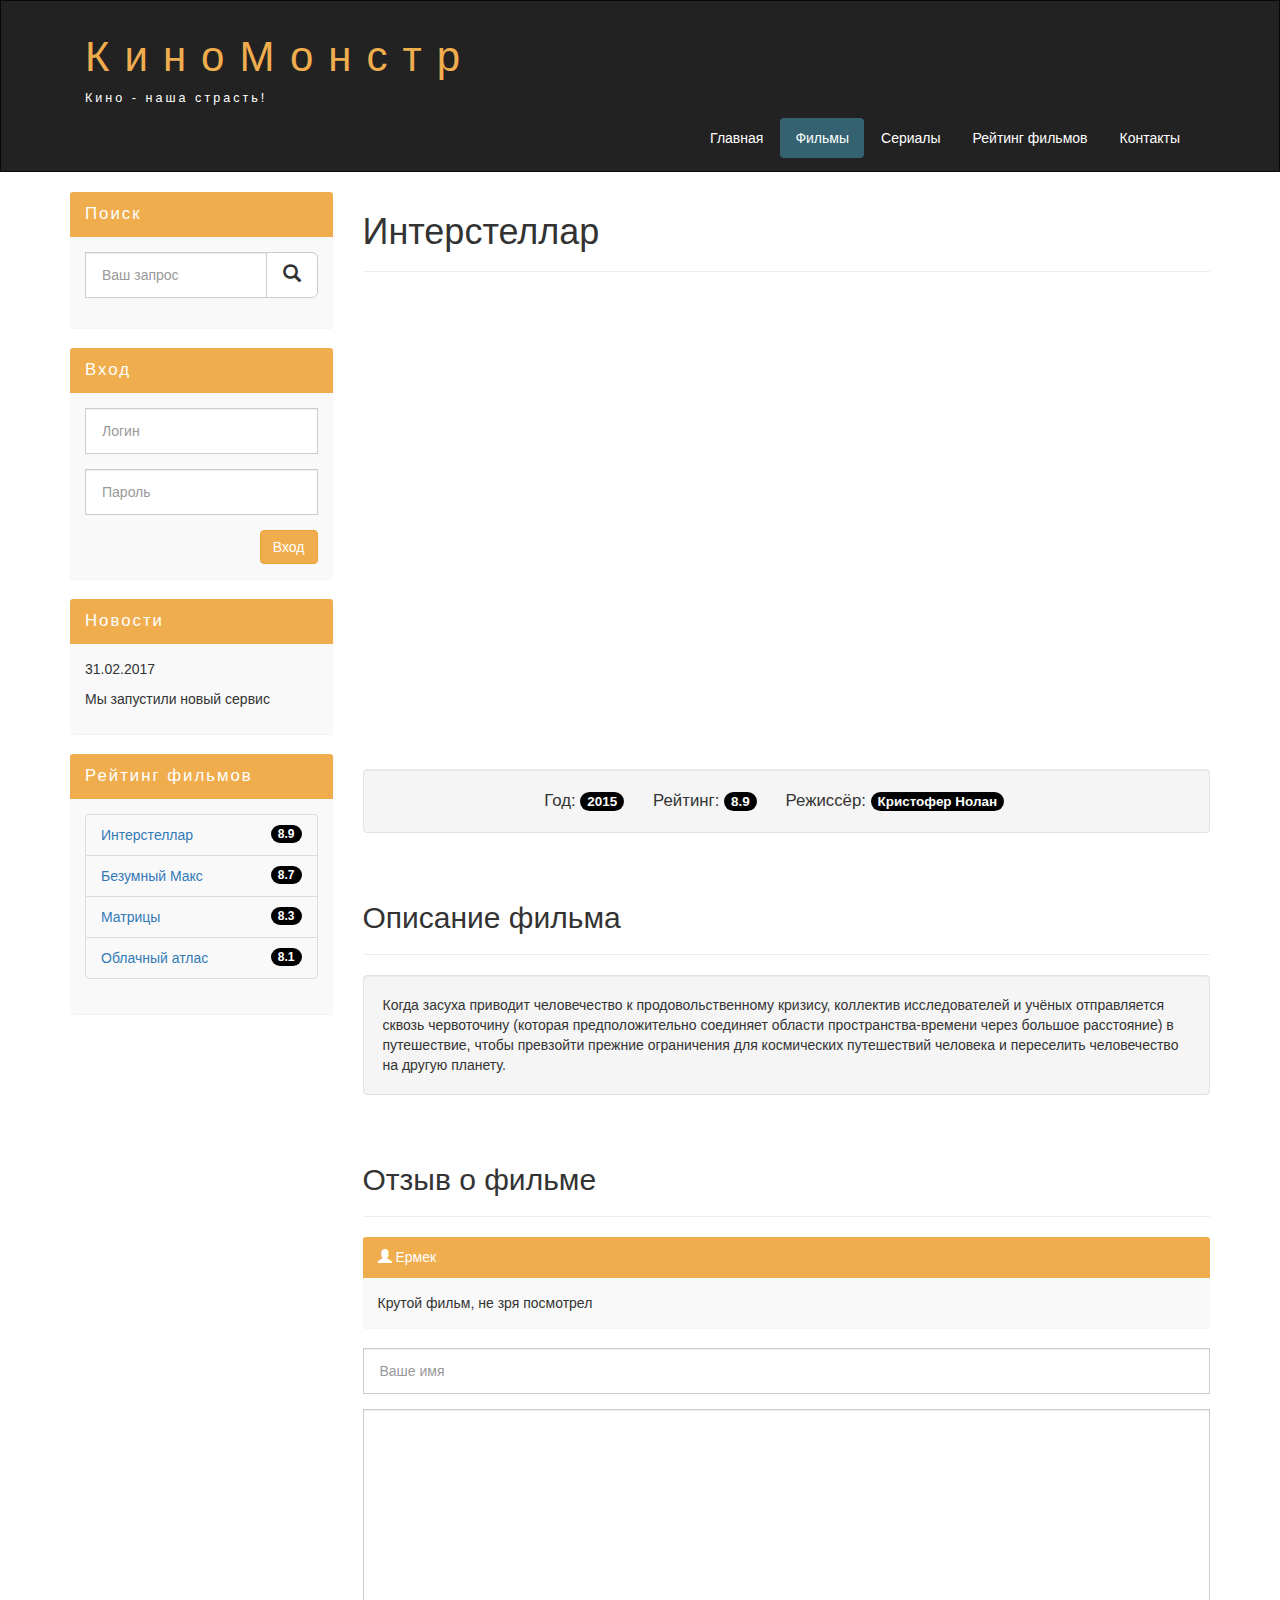
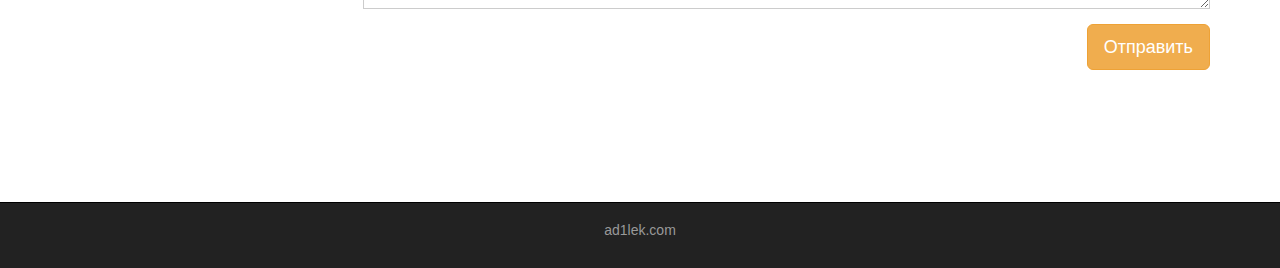
<file: show.html>
<!DOCTYPE html>
<html lang="ru">
  <head>
    <meta charset="utf-8">
    <meta http-equiv="X-UA-Compatible" content="IE=edge">
    <meta name="viewport" content="width=device-width, initial-scale=1">
    <!-- The above 3 meta tags *must* come first in the head; any other head content must come *after* these tags -->
    <title>Интерстеллар</title>

    <!-- Bootstrap -->
    <link href="assets/css/bootstrap.min.css" rel="stylesheet">
     
    <!-- Main Style -->
    <link href="assets/css/style.css" rel="stylesheet">

    <!-- HTML5 shim and Respond.js for IE8 support of HTML5 elements and media queries -->
    <!-- WARNING: Respond.js doesn't work if you view the page via file:// -->
    <!--[if lt IE 9]>
      <script src="https://oss.maxcdn.com/html5shiv/3.7.3/html5shiv.min.js"></script>
      <script src="https://oss.maxcdn.com/respond/1.4.2/respond.min.js"></script>
    <![endif]-->
  </head>
  <body>
    <div class="container-fluid">
      <div class="row">
        
        <nav role="navigation" class="navbar navbar-inverse">
          <div class="container">

            <div class="navbar-header header">

              <div class="container">

                <div class="row">

                  <div class="col-lg-12">
                    <h1><a href="#">КиноМонстр</a></h1>
                    <p>Кино - наша страсть!</p>
                  </div>

                </div>

              </div>

              <button type="button" data-target="#navbarCollapse" data-toggle="collapse" class="navbar-toggle">
                <span class="sr-only">Toggle navigation</span>
                <span class="icon-bar"></span>
                <span class="icon-bar"></span>
                <span class="icon-bar"></span>
              </button>

            </div>

            <div id="navbarCollapse" class="collapse navbar-collapse navbar-right">
               <ul class="nav nav-pills">
                 <li> <a href="Index.html">Главная</a> </li>
                 <li class="active"> <a href="films.html">Фильмы</a> </li>
                 <li> <a href="#">Сериалы</a> </li>
                 <li> <a href="rating.html">Рейтинг фильмов</a> </li>
                 <li> <a href="contacts.html">Контакты</a> </li>
               </ul>

            </div>

          </div>
          
        </nav>

      </div>
    </div>


    <div class="wrapper">
      <div class="container">
        <div class="row">
          
          <div class="col-lg-9 col-lg-push-3">
            <form role="search" class="visible-xs">
               <div class="form-group">
                  <div class="input-group">
                     <input type="search" class="form-control input-lg" placeholder="Ваш запрос">
                    <div class="input-group-btn">
                      <button class="btn btn-default btn-lg" type="submit"><i class="glyphicon glyphicon-search"></i></button>
                    </div>
                        
                   </div>
                </div>
            </form>

            <h1>Интерстеллар</h1>   
            <hr>

            <div class="embed-responsive embed-responsive-16by9">
              <iframe class="embed-responsive-item" src="https://www.youtube.com/embed/R5KHoE_8dgo" title="YouTube video player" frameborder="0" allow="accelerometer; autoplay; clipboard-write; encrypted-media; gyroscope; picture-in-picture" allowfullscreen></iframe>
            </div>
            <div class="well info-block text-center">
              Год: <span class="badge">2015</span>
              Рейтинг: <span class="badge">8.9</span>
              Режиссёр: <span class="badge">Кристофер Нолан</span>
            </div> 

            <div class="margin-8"></div> 

            <h2>Описание фильма</h2>  
            <hr>

            <div class="well">
              Когда засуха приводит человечество к продовольственному кризису, коллектив исследователей и учёных отправляется сквозь червоточину (которая предположительно соединяет области пространства-времени через большое расстояние) в путешествие, чтобы превзойти прежние ограничения для космических путешествий человека и переселить человечество на другую планету.
            </div>    

            <div class="margin-8"></div>

            <h2>Отзыв о фильме</h2>
            <hr>

            <div class="panel panel-info">
              <div class="panel-heading">
                <i class="glyphicon glyphicon-user"></i>
              <span>Ермек</span>
              </div>
              
              <div class="panel-body">
                Крутой фильм, не зря посмотрел
              </div>
            </div>

            <form method="post" action="#">
                <div class="form-group">
                  <input type="text" placeholder="Ваше имя" class="form-control input-lg">
                </div>

                <div class="form-group">
                  <textarea class="form-control"></textarea>
                </div>

                <button class="btn btn-lg btn-warning pull-right">Отправить</button>

              </form>

              <div class="margin-8 clear"></div>


           </div>

          <div class="col-lg-3 col-lg-pull-9">
              
              <div class="panel panel-info hidden-xs">
                <div class="panel-heading"><div class="sidebar-header">Поиск</div></div>

                <div class="panel-body">
                  <form role="search">
                    <div class="form-group">
                      <div class="input-group">
                        <input type="search" class="form-control input-lg" placeholder="Ваш запрос">
                        <div class="input-group-btn">
                          <button class="btn btn-default btn-lg" type="submit"><i class="glyphicon glyphicon-search"></i></button>
                        </div>
                       </div>
                    </div>
                  </form>
                </div>
              </div>

              <div class="panel panel-info">
                <div class="panel-heading"><div class="sidebar-header">Вход</div></div>

                <div class="panel-body">
                  <form role="form">

                    <div class="form-group">
                      <input type="text" class="form-control input-lg" placeholder="Логин">
                    </div>

                    <div class="form-group">
                      <input type="password" class="form-control input-lg" placeholder="Пароль">
                    </div>
                  </form>

                  <button type="submit" class="btn btn-warning pull-right">Вход</button>

                </div>
              </div>

              <div class="panel panel-info">
                <div class="panel-heading"><div class="sidebar-header">Новости</div></div>

                <div class="panel-body">
                  <p>31.02.2017</p>
                  <p>Мы запустили новый сервис</p>
                </div>

              </div>

              <div class="panel panel-info">
                <div class="panel-heading"><div class="sidebar-header">Рейтинг фильмов</div></div>

                <div class="panel-body">
                  
                  <ul class="list-group">
                    <li class="list-group-item list-group-item-warning"><span class="badge">8.9</span><a href="show.html">Интерстеллар</a></li>
                    <li class="list-group-item list-group-item-warning"><span class="badge">8.7</span><a href="#">Безумный Макс</a></li>
                    <li class="list-group-item list-group-item-warning"><span class="badge">8.3</span><a href="#">Матрицы</a></li>
                    <li class="list-group-item list-group-item-warning"><span class="badge">8.1</span><a href="#">Облачный атлас</a></li>
                  </ul>

                </div>
              </div>

          </div>

        </div>
      </div>

      <div class="clear"></div>

    </div>

    <footer>

      <div class="container">
        <p class="text-center"><a href="#">ad1lek.com</a></p>
      </div>

    </footer>
    
    <!-- jQuery (necessary for Bootstrap's JavaScript plugins) -->
    <script src="https://ajax.googleapis.com/ajax/libs/jquery/1.12.4/jquery.min.js"></script>
    <!-- Include all compiled plugins (below), or include individual files as needed -->
    <script src="assets/js/bootstrap.min.js"></script>
  </body>
</html>
</file>
<file: assets/css/style.css>
.header a, a:hover {
	color: #f0ad4e;
	text-decoration: none;
}

.header h1 {
	letter-spacing: 15px;
	font-size: 300%;
}

.header p {
	color: white !important;
	font-size: 90%;
	letter-spacing: 3px;
}

.nav-pills>li.active>a, nav-pills>li.active>a:focus, .nav-pills>li.active>a:hover {
	color: #fff;
	background-color: #346270
}

.nav-pills>li>a {
	color: #fff;
}

.nav-pills>li>a:hover {
	background-color: #346270;
}

.navbar-inverse {
	padding: 1%;
	border-radius: 0;
}

@media (max-width: 767px) {
	.nav-pills>li {
		float: none;
	}

	.nav-pills{
		text-align: center;
	}

	.header h1{
		letter-spacing: 5px;
		font-size: 280%;
	}

	.header {
		text-align: center;
	}
}

.clear {
	clear: both;
	height: 63px;
}

.wrapper {
	min-height: 100%;
}

html, body {
	height: 100%;
}

footer {
	color: #666;
	background-color: #222;
	padding: 17px 0 18px 0;
	border-top: 1px solid #000;
}

footer a{
	color: #999;
}

footer a:hover {
	color: white;
}

.films_block img {
	margin-bottom: 5%;
	border-radius: 5px;
	border: solid 5px #dad7d5;
	width: 100%;
}

.film_label {
	padding: 2%;
	margin-bottom: 4%;
}

.films_block {
	text-align: center;
}

.margin-8 {
	margin-top: 8%;
}

.panel {
	border: none;
}

.panel-info>.panel-heading {
	background-color: #f0ad4e;
	color: white;
	border-color: transparent;
}

.sidebar-header {
	font-size: 120%;
	letter-spacing: 2px;
}

.panel-body {
	background-color: #f9f9f9;
}

.form-control {
	font-size: 14px;
	border-radius: 0px;
}

.input-lg {
	font-size: 14px;
}

.list-group-item-warning {
	color: #8a6d3b;
	background-color: #f9f9f9;
}

.badge {
	background-color: #000000;
}

.info-block {
	font-size: 120%;
}

.info-block .badge {
	font-size: 80%;
}

.info-block span {
	margin-right: 3%;
}

textarea.form-control {
	height: 200px;
}

.table tbody>tr>td.vert-align {
	vertical-align: middle;
}
</file>
